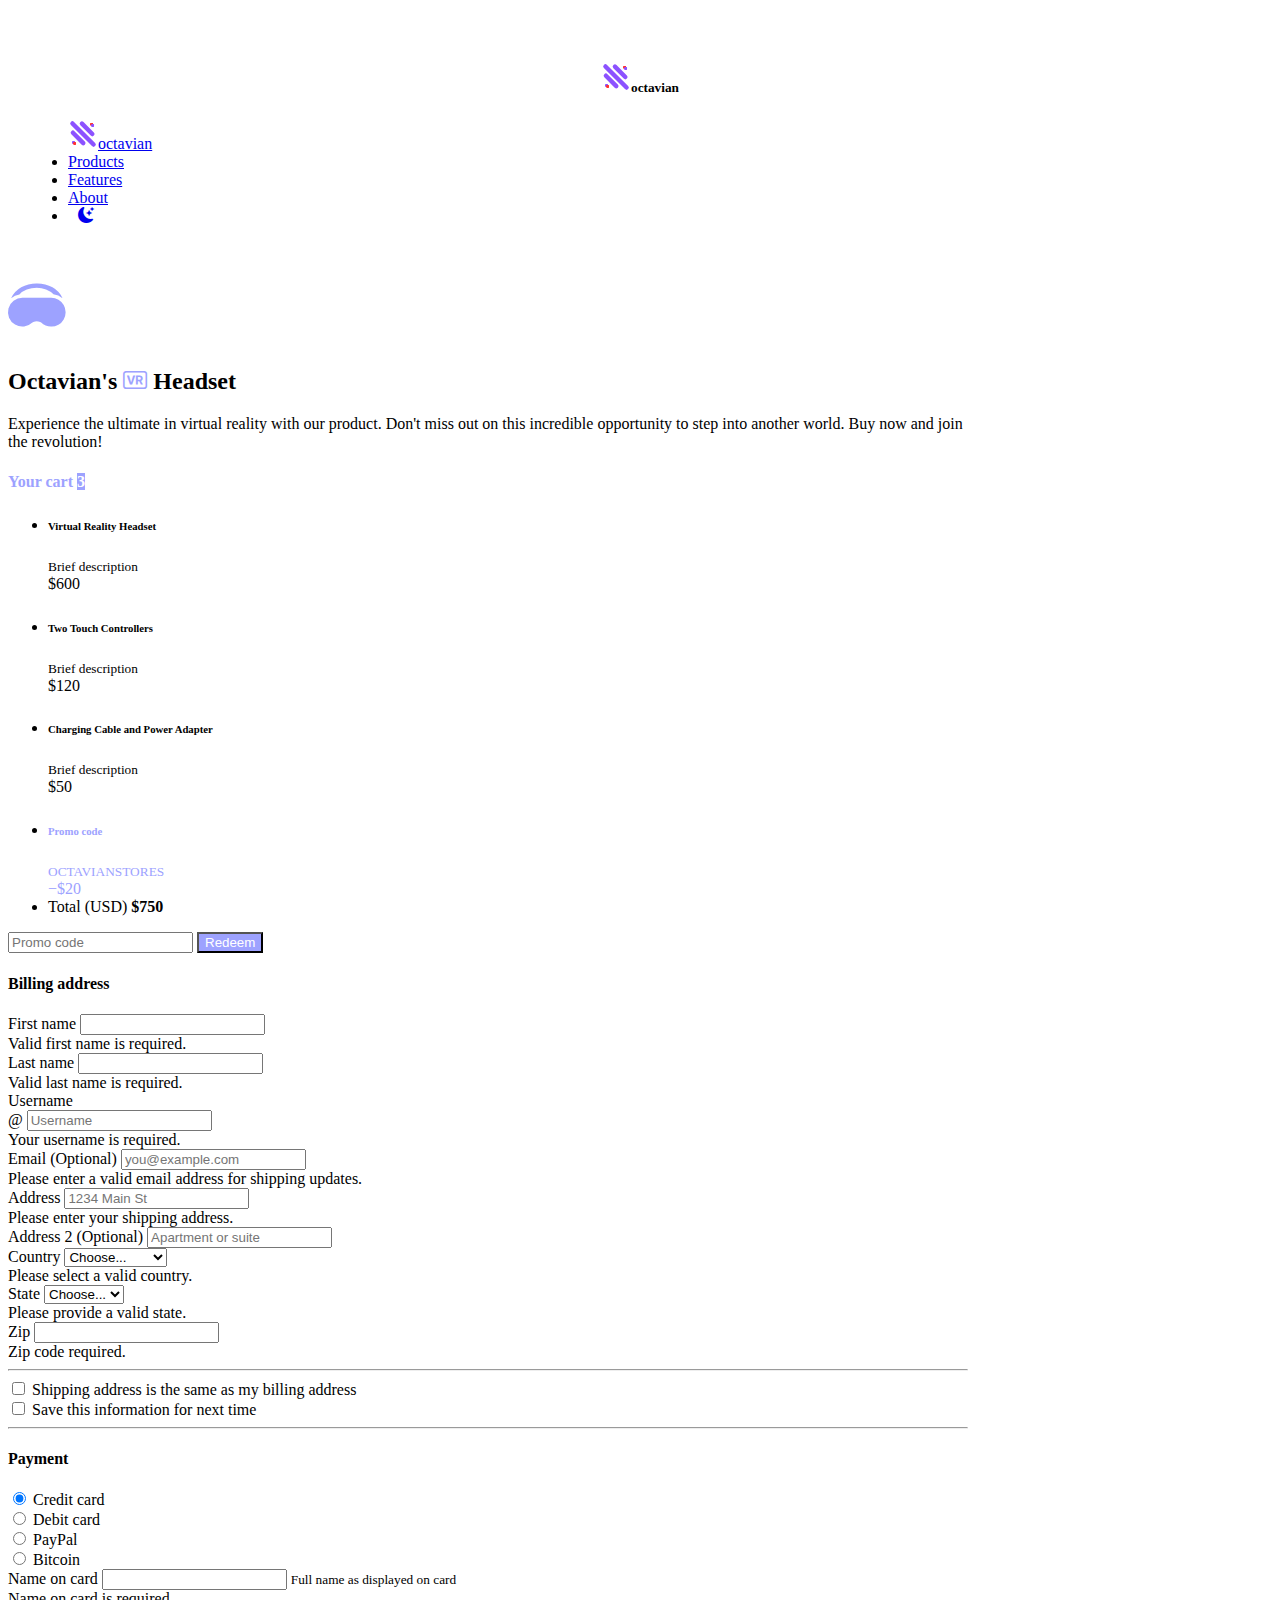
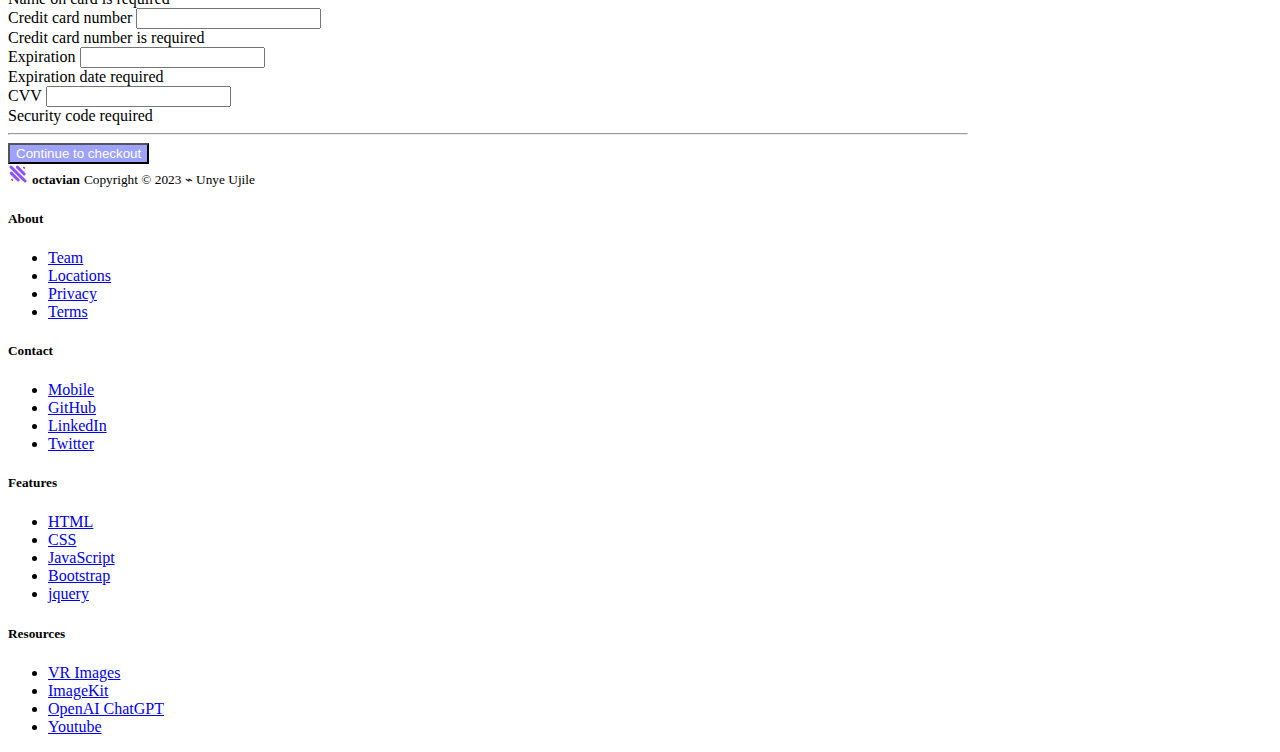
<file: checkout.html>
<!DOCTYPE html>
<html lang="en" id="html">
    <head>
        <meta charset="UTF-8">
        <meta http-equiv="X-UA-Compatible" content="IE=edge">
        <meta name="viewport" content="width=device-width, initial-scale=1.0",description=" Product sales website for purchasing high and low-end hardware">
        <title>Octavian | Checkout Page</title>
    
        <link rel="stylesheet" rel="preload" as="style" href="./style.css">
    
    
         <!-- OPEN GRAPH -->
         <meta property="og:image" content="./assets/images/logo-v2.svg">
         <meta property="og:image:type" content="image/png">
         <meta property="og:image:width" content="1024">
         <meta property="og:image:height" content="1024">
    
        <!-- Logo icon -->
        <link rel="icon" href="./assets/images/logo-v2.svg">
        
        <!-- bootstrap -->
        <link rel="stylesheet" href="https://cdn.jsdelivr.net/npm/bootstrap-icons@1.10.3/font/bootstrap-icons.css">
        
        <link href="https://cdn.jsdelivr.net/npm/bootstrap@5.3.0-alpha1/dist/css/bootstrap.min.css" rel="stylesheet" integrity="sha384-GLhlTQ8iRABdZLl6O3oVMWSktQOp6b7In1Zl3/Jr59b6EGGoI1aFkw7cmDA6j6gD" crossorigin="anonymous">
        
    </head>
<body>
    <nav class=" navbar navbar-expand-lg navbar-expand-md bg-body-tertiary">
        <div class="container-fluid ">
          <div id="navbarBrandNav">
            <a class="navbar-brand p-1 display-inline fw-bold" href="./index.html">
              <img src="./assets/images/logo-v2.svg" class="display-inline" width="30px" alt="Unye company logo" >
              octavian</a>
          </div>
          <a title="navbar toggle" id="" class="navbar-toggler border-0" type="button" data-bs-toggle="offcanvas" data-bs-target="#offcanvasNavbar" aria-controls="offcanvasNavbar">
            <span class="navbar-toggler-icon"></span>
          </a> 

          <div class="offcanvas offcanvas-end" tabindex="-1" id="offcanvasNavbar" aria-labelledby="offcanvasNavbarLabel">

            <div class="offcanvas-header">
              <h5 class="offcanvas-title fw-bold" id="offcanvasNavbarLabel"><img src="./assets/images/logo-v2.svg" class="p-1" width="30px" height="30px" alt="Unye company logo">octavian</h5>

              <a title="close" class="btn-close" data-bs-dismiss="offcanvas" id="toggleBtn" ></a>
            </div>
            
            <div class="offcanvas-body">
              
              <ul class="navbar-nav mx-auto offcanvas-body-ul">
                <a class="navbar-brand d-lg-block d-xs-none fw-bold" href="./index.html" id="navbarBrandUl"> <img src="./assets/images/logo-v2.svg" class="p-1" width="30px" height="30px" alt="Unye company logo">octavian</a>

                <li class="nav-item">
                  <a class="nav-link" aria-current="page" href="#landingDiv" onclick="closeNav();">Products</a>
                </li>
                <li class="nav-item">
                  <a class="nav-link" href="#features" onclick="closeNav();">Features</a>
                </li> 
                <li class="nav-item">
                  <a class="nav-link" href="#about" onclick="closeNav();">About </a>
                </li>
                <li class="nav-item ">
                  <a href="#" class="nav-link pad bi bi-brightness-high-fill" aria-label="mode toggle" rel="noopener noreferrer" id="modeIcon">
                  </a> 
                </li>
              </ul>
           
            </div>
          </div>
        </div>
      </nav>

      <div class="container">
      <main>
    <div class="py-5 text-center">

        <h1><i class="bi bi-headset-vr theme" id="vr-checkout"></i></h1>
      <!-- <img class="d-block mx-auto mb-4" src="./assets/images/logo-v2.svg" alt="" width="72" height="57"> -->

      <h2 class="fw-bold">Octavian's <i class="bi bi-badge-vr theme"></i> Headset</h2>
      
      <p class="lead">Experience the ultimate in virtual reality with our product. Don't miss out on this incredible opportunity to step into another world. Buy now and join the revolution!</p>
    </div>

    <div class="row g-5">
      <div class="col-md-5 col-lg-4 order-md-last">
        <h4 class="d-flex justify-content-between align-items-center mb-3">
          <span class="theme">Your cart</span>
          <span class="badge theme-bg rounded-pill">3</span>
        </h4>
        <ul class="list-group mb-3">
          <li class="list-group-item d-flex justify-content-between lh-sm">
            <div>
              <h6 class="my-0">Virtual Reality Headset</h6>
              <small class="text-body-secondary">Brief description</small>
            </div>
            <span class="text-body-secondary">$600</span>
          </li>
          <li class="list-group-item d-flex justify-content-between lh-sm">
            <div>
              <h6 class="my-0">Two Touch Controllers </h6>
              <small class="text-body-secondary">Brief description</small>
            </div>
            <span class="text-body-secondary">$120</span>
          </li>
          <li class="list-group-item d-flex justify-content-between lh-sm">
            <div>
              <h6 class="my-0">Charging Cable and Power Adapter</h6>
              <small class="text-body-secondary">Brief description</small>
            </div>
            <span class="text-body-secondary">$50</span>
          </li>
          <li class="list-group-item d-flex justify-content-between bg-body-tertiary">
            <div class="theme">
              <h6 class="my-0">Promo code</h6>
              <small>OCTAVIANSTORES</small>
            </div>
            <span class="theme">−$20</span>
          </li>
          <li class="list-group-item d-flex justify-content-between">
            <span>Total (USD)</span>
            <strong>$750</strong>
          </li>
        </ul>

        <form class="card p-2">
          <div class="input-group">
            <input type="text" class="form-control" placeholder="Promo code">
            <button type="submit" class="btn theme-bg">Redeem</button>
          </div>
        </form>
      </div>
      <div class="col-md-7 col-lg-8">
        <h4 class="mb-3">Billing address</h4>
        <form class="needs-validation" novalidate="">
          <div class="row g-3">
            <div class="col-sm-6">
              <label for="firstName" class="form-label">First name</label>
              <input type="text" class="form-control" id="firstName" placeholder="" value="" required="">
              <div class="invalid-feedback">
                Valid first name is required.
              </div>
            </div>

            <div class="col-sm-6">
              <label for="lastName" class="form-label">Last name</label>
              <input type="text" class="form-control" id="lastName" placeholder="" value="" required="">
              <div class="invalid-feedback">
                Valid last name is required.
              </div>
            <div id="extwaiokist" style="display:none" v="gclhi" q="ff97e10d" c="853.7" i="868" u="0.359" s="05022301" sg="svr_04262315-ga_05022301-bai_04172310" d="1" w="false" e="" a="2" m="BMe=" vn="3adyt"><div id="extwaigglbit" style="display:none" v="gclhi" q="ff97e10d" c="853.7" i="868" u="0.359" s="05022301" sg="svr_04262315-ga_05022301-bai_04172310" d="1" w="false" e="" a="2" m="BMe="></div></div></div>

            <div class="col-12">
              <label for="username" class="form-label">Username</label>
              <div class="input-group has-validation">
                <span class="input-group-text">@</span>
                <input type="text" class="form-control" id="username" placeholder="Username" required="">
              <div class="invalid-feedback">
                  Your username is required.
                </div>
              </div>
            </div>

            <div class="col-12">
              <label for="email" class="form-label">Email <span class="text-body-secondary">(Optional)</span></label>
              <input type="email" class="form-control" id="email" placeholder="you@example.com">
              <div class="invalid-feedback">
                Please enter a valid email address for shipping updates.
              </div>
            </div>

            <div class="col-12">
              <label for="address" class="form-label">Address</label>
              <input type="text" class="form-control" id="address" placeholder="1234 Main St" required="">
              <div class="invalid-feedback">
                Please enter your shipping address.
              </div>
            </div>

            <div class="col-12">
              <label for="address2" class="form-label">Address 2 <span class="text-body-secondary">(Optional)</span></label>
              <input type="text" class="form-control" id="address2" placeholder="Apartment or suite">
            </div>

            <div class="col-md-5">
              <label for="country" class="form-label">Country</label>
              <select class="form-select" id="country" required="">
                <option value="">Choose...</option>
                <option>United States</option>
              </select>
              <div class="invalid-feedback">
                Please select a valid country.
              </div>
            </div>

            <div class="col-md-4">
              <label for="state" class="form-label">State</label>
              <select class="form-select" id="state" required="">
                <option value="">Choose...</option>
                <option>California</option>
              </select>
              <div class="invalid-feedback">
                Please provide a valid state.
              </div>
            </div>

            <div class="col-md-3">
              <label for="zip" class="form-label">Zip</label>
              <input type="text" class="form-control" id="zip" placeholder="" required="">
              <div class="invalid-feedback">
                Zip code required.
              </div>
            </div>
          </div>

          <hr class="my-4">

          <div class="form-check">
            <input type="checkbox" class="form-check-input" id="same-address">
            <label class="form-check-label" for="same-address">Shipping address is the same as my billing address</label>
          </div>

          <div class="form-check">
            <input type="checkbox" class="form-check-input" id="save-info">
            <label class="form-check-label" for="save-info">Save this information for next time</label>
          </div>

          <hr class="my-4">

          <h4 class="mb-3">Payment</h4>

          <div class="my-3">
            <div class="form-check">
              <input id="credit" name="paymentMethod" type="radio" class="form-check-input" checked="" required="">
              <label class="form-check-label" for="credit">Credit card</label>
            </div>
            <div class="form-check">
              <input id="debit" name="paymentMethod" type="radio" class="form-check-input" required="">
              <label class="form-check-label" for="debit">Debit card</label>
            </div>
            <div class="form-check">
              <input id="paypal" name="paymentMethod" type="radio" class="form-check-input" required="">
              <label class="form-check-label" for="paypal">PayPal</label>
            </div>
              <div class="form-check">
              <input id="bitcoin" name="paymentMethod" type="radio" class="form-check-input" required="">
              <label class="form-check-label" for="bitcoin">Bitcoin</label>
            </div>
          </div>

          

          <div class="row gy-3">
            <div class="col-md-6">
              <label for="cc-name" class="form-label">Name on card</label>
              <input type="text" class="form-control" id="cc-name" placeholder="" required="">
              <small class="text-body-secondary">Full name as displayed on card</small>
              <div class="invalid-feedback">
                Name on card is required
              </div>
            </div>

            <div class="col-md-6">
              <label for="cc-number" class="form-label">Credit card number</label>
              <input type="text" class="form-control" id="cc-number" placeholder="" required="">
              <div class="invalid-feedback">
                Credit card number is required
              </div>
            </div>

            <div class="col-md-3">
              <label for="cc-expiration" class="form-label">Expiration</label>
              <input type="text" class="form-control" id="cc-expiration" placeholder="" required="">
              <div class="invalid-feedback">
                Expiration date required
              </div>
            </div>

            <div class="col-md-3">
              <label for="cc-cvv" class="form-label">CVV</label>
              <input type="text" class="form-control" id="cc-cvv" placeholder="" required="">
              <div class="invalid-feedback">
                Security code required
              </div>
            </div>
          </div>

          <hr class="my-4">

          <button class="w-100 btn theme-bg btn-lg" type="submit">Continue to checkout</button>
        </form>
      </div>
    </div>
     </main>
      </div>

      <footer class="container py-5" id="footer">
        <div class="row">
          <div class="col-12 col-md developer-details-footer">
            <div class="p-1 text-center">

              <img src="./assets/images/logo-v2.svg" alt="Unye company logo" width="20px" height="20px"> 
              <h5 class="fw-bold lh-1 display-inline"> octavian</h5>

            <small class="d-block mb-3 text-muted p-1">Copyright © 2023 ⌁ Unye Ujile</small>

            </div>
            
          </div>
          <div class="col-6 col-md">
            <h5 id="about">About</h5>
            <ul class="list-unstyled text-small">
              <li><a class="link-secondary" href="#">Team</a></li>
              <li><a class="link-secondary" href="#">Locations</a></li>
              <li><a class="link-secondary" href="#">Privacy</a></li>
              <li><a class="link-secondary" href="#">Terms</a></li>
            </ul>
          </div>
          <div class="col-6 col-md">
            <h5>Contact</h5>
            <ul class="list-unstyled text-small">
              <li><a class="link-secondary" href="tel:+2348161912230" target="_blank">Mobile</a></li>
              <li><a class="link-secondary" href="https://github.com/Dav3U" target="_blank" rel="noopener">GitHub</a></li>
              <li><a class="link-secondary" href="https://www.linkedin.com/in/unye-ujile-34544b237" target="_blank" rel="noopener">LinkedIn</a></li>
              <li><a class="link-secondary" href="https://www.twitter.com/directorclaude" target="_blank" rel="noopener">Twitter</a></li>
            </ul>
          </div>
          <div class="col-6 col-md">
            <h5 id="features">Features</h5>
            <ul class="list-unstyled text-small">
              <li><a class="link-secondary" target="_blank" rel="noopener" href="https://developer.mozilla.org/en-US/docs/Web/HTML">HTML</a></li>
              <li><a class="link-secondary" target="_blank" rel="noopener" href="https://developer.mozilla.org/en-US/docs/Web/CSS">CSS</a></li>
              <li><a class="link-secondary" target="_blank" rel="noopener" href="http://vanilla-js.com/">JavaScript</a></li>
              <li><a class="link-secondary" target="_blank" rel="noopener" href="https://getbootstrap.com/">Bootstrap</a></li>
              <li><a class="link-secondary" target="_blank" rel="noopener" href="https://api.jquery.com/">jquery</a></li>
            </ul>
          </div>
          <div class="col-6 col-md">
            <h5>Resources</h5>
            <ul class="list-unstyled text-small">
              <li><a class="link-secondary" href="https://techbystarks.com" target="_blank" rel="noopener">VR Images</a></li>
              <li><a class="link-secondary" href="https://www.imagekit.io" target="_blank" rel="noopener">ImageKit</a></li>
              <li><a class="link-secondary" href="https://www.openai.com" target="_blank" rel="noopener">OpenAI ChatGPT</a></li>
              <li><a class="link-secondary" href="https://youtu.be/ycV7iFG_l-U" target="_blank" rel="noopener">Youtube</a></li>
            </ul>
          </div>
        </div>
      </footer>

  <script src="./octavian.js" async></script>
<script src="https://code.jquery.com/jquery-3.6.3.js" 
integrity="sha256-nQLuAZGRRcILA+6dMBOvcRh5Pe310sBpanc6+QBmyVM=" 
crossorigin="anonymous"> async
</script>
<script src="https://cdn.jsdelivr.net/npm/bootstrap@5.2.3/dist/js/bootstrap.bundle.min.js" integrity="sha384-kenU1KFdBIe4zVF0s0G1M5b4hcpxyD9F7jL+jjXkk+Q2h455rYXK/7HAuoJl+0I4" crossorigin="anonymous" async></script>
</body>
</html>
</file>
<file: style.css>
.container {
    max-width: 960px;
  }

  body{
    scroll-behavior: smooth;
  }
  
   .bg-section-secondary {
    background-color: #FAFBFE !important;
} 

  .flex-equal > * {
    flex: 1;
  }

  @media (min-width: 768px) {
    .flex-md-equal > * {
      flex: 1;
    }
  }

  .navbar{
    padding: 20px;

  }

  #toggleBtn:focus {
    outline: none; /* remove outline on focus */
  }
  
  #toggleBtn:active,
  #toggleBtn:focus {
    border: none; /* remove border on click/active/focus */
  }
  
  #offcanvasNavbar{
    padding-top: 1%;
    text-align: center;
    /* width:65vw ; */
  }

  .offcanvas-body-ul{
    text-align: left;
  }

  #brandIcon{
    padding: 5px;
    color: #210460;

  }

  .set{
    display: inline;
  }

  a.dropdown-item{
    text-align: center;

  }

  footer{
    width: 100%;
  }

  body, nav{
    /* background: linear-gradient(to bottom right, rgb(28, 28, 28), #4d55ee); */

  }

  .topic{
    font-family: copperplate;
  }

  #landingDiv, #fourthDiv{
    
   display: flex;
   align-items: center;
    justify-content: center;
    padding: 0;
  }

/* MEDIA QUERY */
  
@media screen and (max-width: 720px) {

  #landingDiv {
    min-height: 300px;
    }
}
@media screen and (max-width: 767px) {
#navbarBrandUl{
    display: none;
}

#navbarBrandNav{
  display: block;
}
.header-resize{
  font-size: 5vw;
}

}

@media screen and (min-width: 767px) {
  #navbarBrandNav{
    display: none;
  }
  }

@media screen and (max-width: 576px) {

  #compatDiv {
    text-align: center;
    }

    .feature{
      padding: 30px;
    }
}

@media screen and (max-width: 991px ) {
 
  #fifthDiv{
    min-height: 500px;
  }

  #landingDiv {
    text-align: center;
    }

    #thirdWriteup, #thirdDiv, .centerDiv{
      text-align: center;
    }
}

@media screen and (min-width: 992px ) {
 
  #fifthDiv{
    min-height: 400px;
  }
}

#landingDiv img, .img{
  width: 85%;
  padding: 15px;
  
}

 #img3{
  
  width: 80%;
}

#shopNowBtn{
  font-size:larger;
  /* padding: 10px; */
}

#shopNowBtn:hover{
  background-color: #333;

  color: rgba(255, 255, 255, 0.841);
}

.landingWriteup{
 font-size: 3rem;

  font-family: system-ui,-apple-system,"Segoe UI",Roboto,"Helvetica Neue","Noto Sans","Liberation Sans",Arial,sans-serif,"Apple Color Emoji","Segoe UI Emoji","Segoe UI Symbol","Noto Color Emoji";
  font-size: 1.4em;
  /* background-color: rgba(0, 0, 0, .05); */
  /* top: 1% */
  /* width: 40%; */
}

.writeup{
  text-align: left;
}

#landingDiv, #secondDiv, #thirdDiv{

  min-height: 600px;

}

#controllerDiv{
  border-radius: 150px;
}

#secondRowImg, #thirdWriteup, #secondWriteup , .cube
{
    display: flex;
    align-items: center;
    /* justify-content: center; */
}

.flex{
  display: flex;
  align-items: center;
  justify-content: center;

}

.bgImg{
  /* background-image: url(./assets/images/vr-human-1.png); */
  background-size: cover;
  background-repeat: no-repeat;
  opacity: 0.9;

}

.bgImg1{
  background-image: url(./assets/images/vr-human-learning.webp);

}

.bgImg2{
  background-image: url(./assets/images/vr-human-1-bg.jpg);

}

.bgImg3{
  background-image: url(./assets/images/vr-human-exercise.jpg);
  font-weight: bold;

}

.imgg{
  background: aqua;
}
  
#fourthDiv, .size {
  min-height: 200px;
}

#fifthDiv{
  min-height: 300px; 
  /* border: 1px solid red; */
}

.cube{
  min-height: 250px;
}

 .width-100{
  width: 100%;
  /* border: 1px solid red; */
}

.pad{
  padding: 10px;
}

.theme{
color: #9da2ff;
}

div .theme-bg, #shopBtn1, #shopBtn2, #testCompatBtn{
  background-color: #9da2ff;
  color: white;
  }

  .sales-row {
    /* background-color: #f8f8f8; */
    /* padding: 50px 20px; */
    text-align: center;
    min-height: 300px;
  }
  
  .display-inline{
    display: inline;
}

#vr-checkout{
  font-size: 1.8em;
}

#checkoutBtn:hover , #redeemBtn:hover{
  background-color: #595d99;
  color: white;
}
</file>
